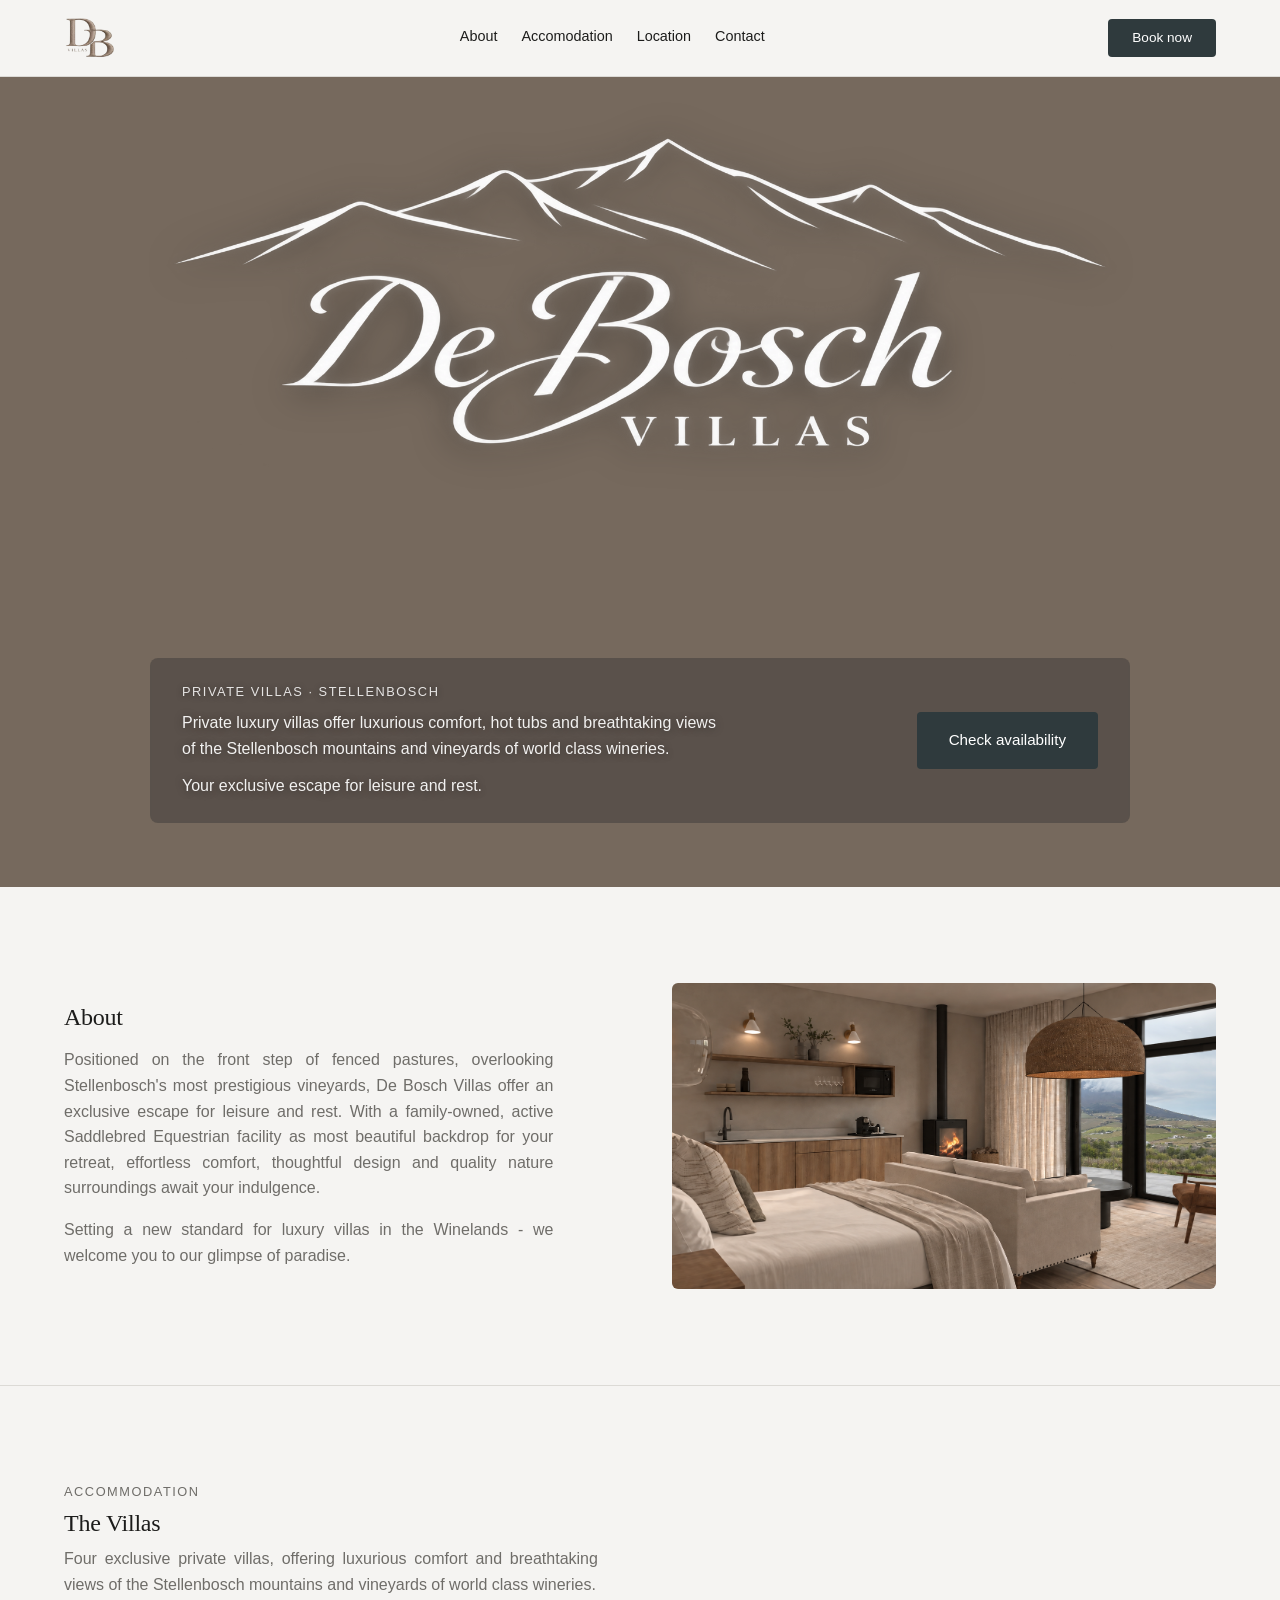
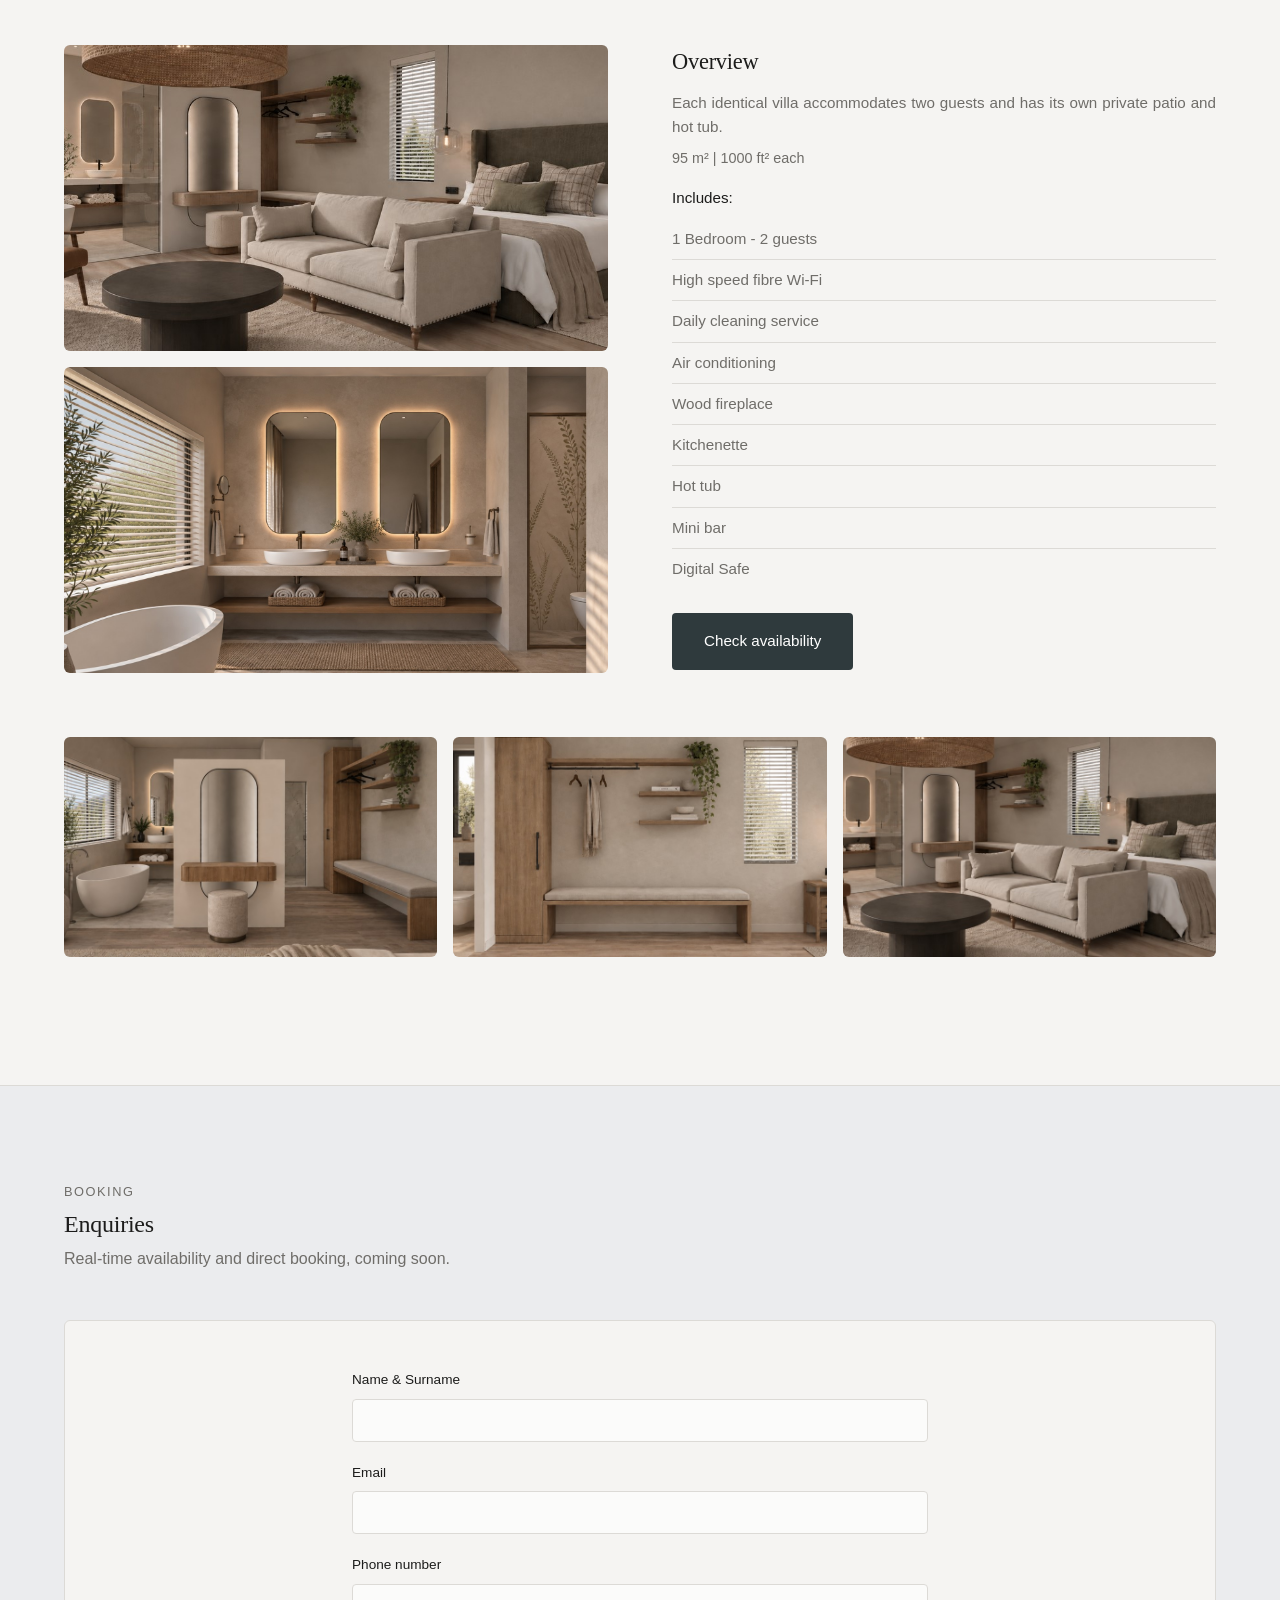
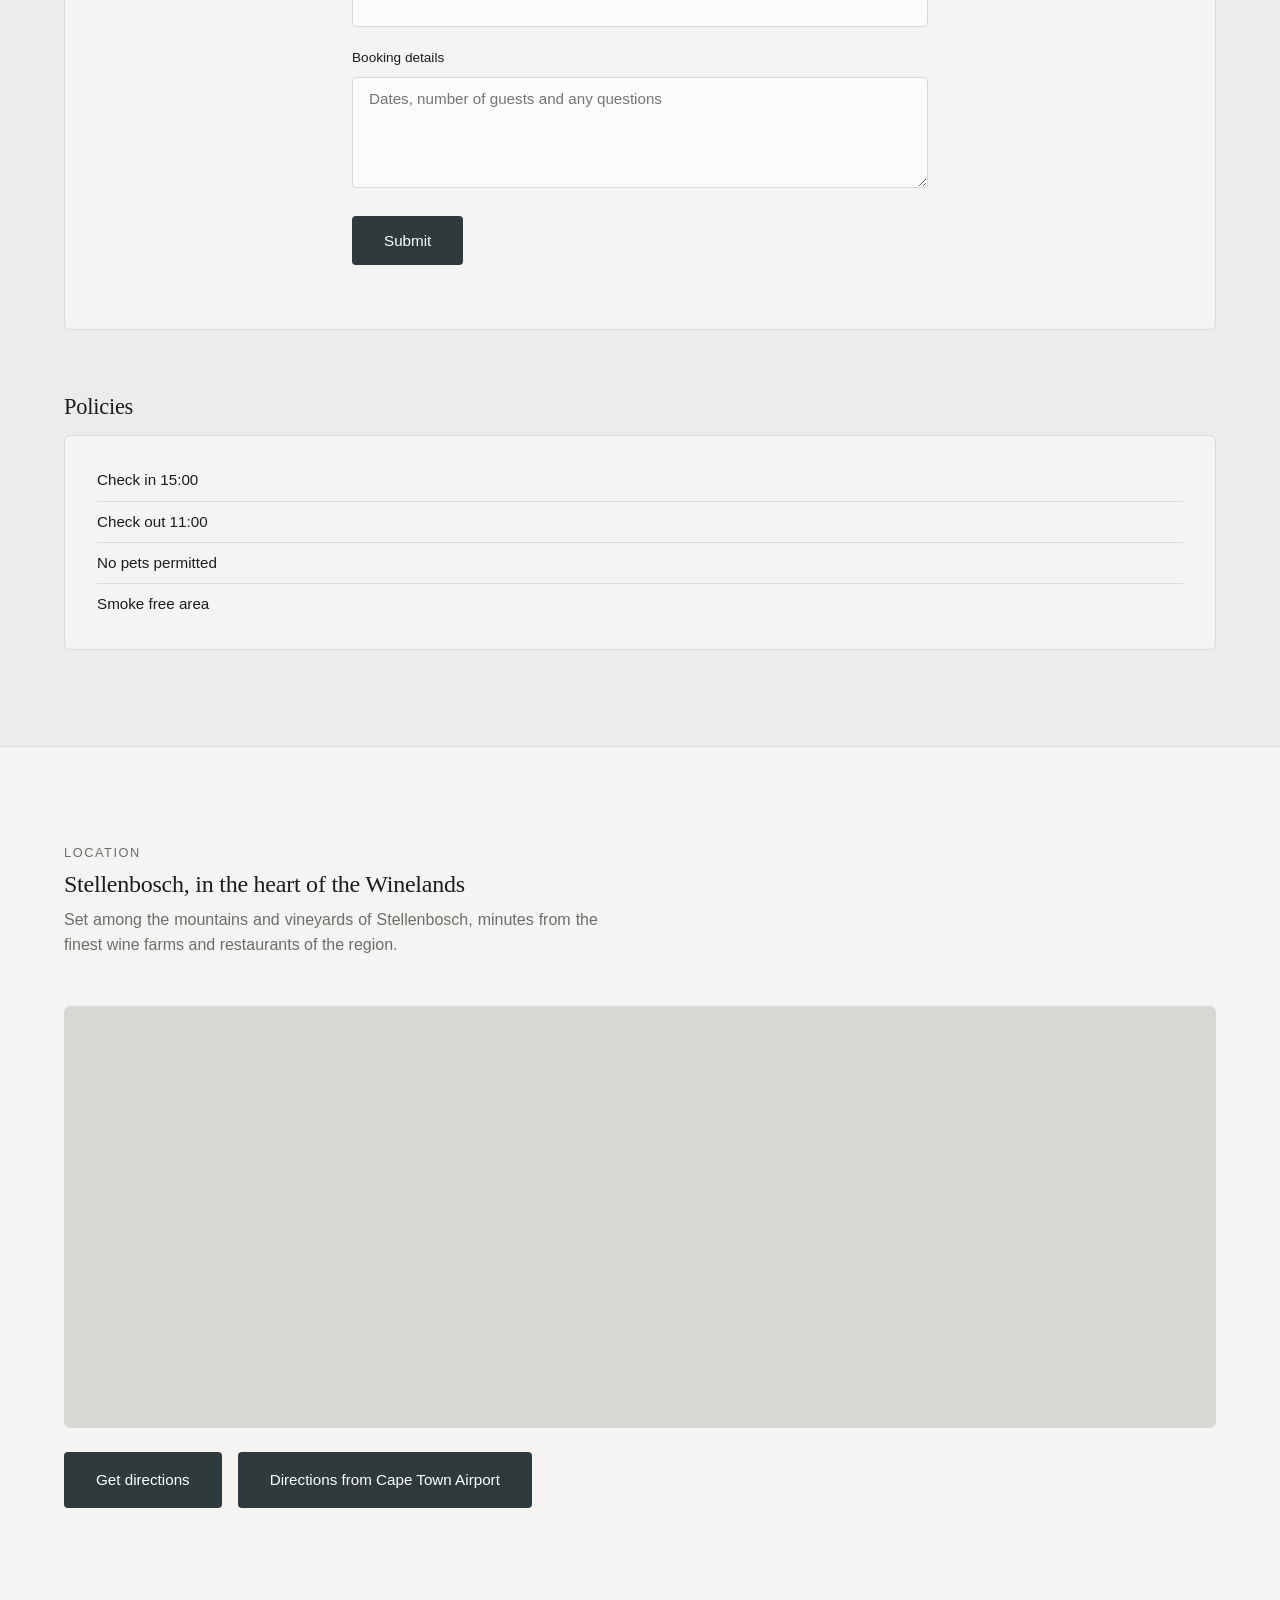
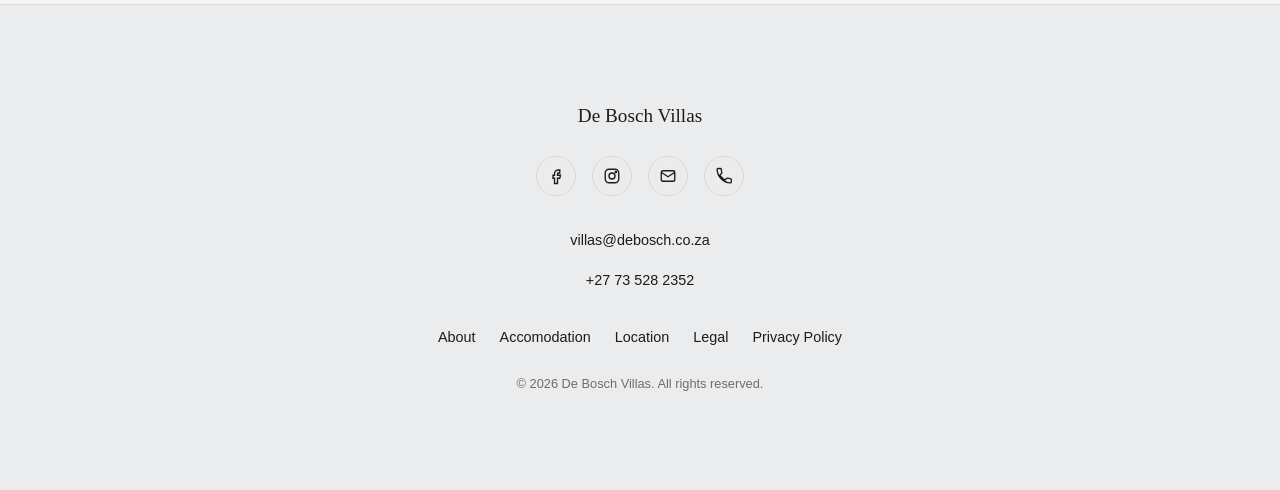
<file: index.html>
<!DOCTYPE html>
<html lang="en">
<head>
  <meta charset="UTF-8" />
  <meta name="viewport" content="width=device-width, initial-scale=1.0" />
  <title>De Bosch Villas</title>

  <link rel="icon" href="./favicon.ico">

  <link rel="preconnect" href="https://api.fontshare.com">
  <link href="https://api.fontshare.com/v2/css?f[]=cabinet-grotesk@400,500,700&f[]=general-sans@400,500,600&display=swap" rel="stylesheet">

  <link rel="stylesheet" href="./css/style.css?v=19" />
</head>
<body>

  <header class="site-header">
    <div class="header-top">
      <a href="#hero" class="logo">
        <img src="./assets/images/logo.png" alt="De Bosch Villas" class="logo-image">
      </a>
      <button class="nav-toggle" id="navToggle" aria-label="Open menu" aria-expanded="false">
        <span></span>
        <span></span>
        <span></span>
      </button>
    </div>

    <a href="#availability" class="button button-small mobile-book-inline">Book now</a>

    <nav id="mainNav">
      <button class="nav-close" id="navClose" aria-label="Close menu">&times;</button>
      <a href="#about" class="text-link">About</a>
      <a href="#accommodation" class="text-link">Accomodation</a>
      <a href="#location" class="text-link">Location</a>
      <a href="#contact" class="text-link">Contact</a>
      <a href="#availability" class="button mobile-book">Book now</a>
    </nav>

    <a href="#availability" class="button button-small desktop-book">Book now</a>

    <div class="nav-overlay" id="navOverlay"></div>
  </header>

  <main>

    <section id="hero" class="hero">
      <img class="hero-image" src="./assets/images/hero.jpg" alt="De Bosch Villas exterior at dusk" loading="lazy" decoding="async" width="1600" height="1000">
      <div class="hero-overlay"></div>
      <img class="hero-brand-logo" src="./assets/images/title_logo.png" alt="De Bosch Villas" loading="eager" decoding="async">
      <div class="hero-content">
        <div class="hero-content-text">
          <p class="eyebrow">Private villas &middot; Stellenbosch</p>
          <p class="hero-sub">Private luxury villas offer luxurious comfort, hot tubs and breathtaking views of the Stellenbosch mountains and vineyards of world class wineries.</p>
          <p class="hero-sub">Your exclusive escape for leisure and rest.</p>
        </div>
        <div class="hero-content-cta">
          <a href="#availability" class="button">Check availability</a>
        </div>
      </div>
    </section>

    <section id="about" class="about">
      <div class="about-text">
        <h2>About</h2>
        <p>Positioned on the front step of fenced pastures, overlooking Stellenbosch's most prestigious vineyards, De Bosch Villas offer an exclusive escape for leisure and rest. With a family-owned, active Saddlebred Equestrian facility as most beautiful backdrop for your retreat, effortless comfort, thoughtful design and quality nature surroundings await your indulgence.</p>
        <p>Setting a new standard for luxury villas in the Winelands - we welcome you to our glimpse of paradise.</p>
      </div>
      <img class="about-image" src="./assets/images/about.jpg" alt="Terrace view" loading="lazy" decoding="async" width="900" height="700">
    </section>

    <section id="accommodation" class="units">
      <p class="eyebrow">Accommodation</p>
      <h2>The Villas</h2>
      <p class="section-intro">Four exclusive private villas, offering luxurious comfort and breathtaking views of the Stellenbosch mountains and vineyards of world class wineries.</p>

      <div class="unit-showcase">
        <div class="unit-showcase-images">
          <img class="unit-showcase-image" src="./assets/images/villa-1.jpg" alt="Interior of a De Bosch Villas unit" loading="lazy" decoding="async" width="900" height="700">
          <img class="unit-showcase-image" src="./assets/images/villa-2.jpg" alt="Second view of a De Bosch Villas unit" loading="lazy" decoding="async" width="900" height="700">
        </div>
        <div class="unit-showcase-details">
          <h3>Overview</h3>
          <p class="unit-overview-text">Each identical villa accommodates two guests and has its own private patio and hot tub.</p>
          <p class="unit-overview-size">95 m&sup2; | 1000 ft&sup2; each</p>
          <p class="unit-includes-label">Includes:</p>

          <ul class="unit-features" id="unitFeatures">
            <li>1 Bedroom - 2 guests</li>
            <li>High speed fibre Wi-Fi</li>
            <li>Daily cleaning service</li>
            <li>Air conditioning</li>
            <li>Wood fireplace</li>
            <li>Kitchenette</li>
            <li>Hot tub</li>
            <li>Mini bar</li>
            <li>Digital Safe</li>
          </ul>

          <a href="#availability" class="button">Check availability</a>
        </div>
      </div>

      <div class="image-gallery" id="imageGallery">
        <img src="./assets/images/gallery-1.jpg" alt="De Bosch Villas gallery image 1" loading="lazy" decoding="async">
        <img src="./assets/images/gallery-2.jpg" alt="De Bosch Villas gallery image 2" loading="lazy" decoding="async">
        <img src="./assets/images/gallery-3.jpg" alt="De Bosch Villas gallery image 3" loading="lazy" decoding="async">
      </div>
    </section>

    <section id="availability" class="availability">
      <p class="eyebrow">Booking</p>
      <h2>Enquiries</h2>
      <p class="section-intro">Real-time availability and direct booking, coming soon.</p>

      <div class="booking-widget-wrapper">
        <div class="booking-widget-placeholder" id="nb_gridwidget">
          <form class="contact-form" id="contactForm" action="https://api.web3forms.com/submit" method="POST">
            <input type="hidden" name="access_key" value="503bee6c-b89b-4e9c-a469-f38fae818830">
            <input type="hidden" name="subject" value="New booking enquiry from the De Bosch Villas website">
            <input type="hidden" name="from_name" value="De Bosch Villas Website">
            <input type="checkbox" name="botcheck" style="display:none" tabindex="-1" autocomplete="off">

            <div class="form-field">
              <label for="cfName">Name &amp; Surname</label>
              <input type="text" id="cfName" name="name" autocomplete="name" required>
            </div>

            <div class="form-field">
              <label for="cfEmail">Email</label>
              <input type="email" id="cfEmail" name="email" autocomplete="email" required>
            </div>

            <div class="form-field">
              <label for="cfPhone">Phone number</label>
              <input type="tel" id="cfPhone" name="phone" autocomplete="tel">
            </div>

            <div class="form-field">
              <label for="cfMessage">Booking details</label>
              <textarea id="cfMessage" name="message" rows="5" placeholder="Dates, number of guests and any questions" required></textarea>
            </div>

            <button type="submit" class="button">Submit</button>
            <p class="contact-form-status" id="contactFormStatus" role="status" aria-live="polite"></p>
          </form>
        </div>
      </div>

      <div class="policies-section">
        <h3 class="policies-heading">Policies</h3>
        <ul class="policies-list" id="policiesList">
          <li>Check in 15:00</li>
          <li>Check out 11:00</li>
          <li>No pets permitted</li>
          <li>Smoke free area</li>
        </ul>
      </div>

      <!--
        NIGHTSBRIDGE WIDGET — PLACEHOLDER, NOT YET ACTIVE

        Once you have a NightsBridge account and BBID:
        1. Delete the .contact-form inside #nb_gridwidget above (or keep it elsewhere).
        2. Add a script tag before the closing </body> tag with this content,
           replacing YOUR_BBID_HERE with your real numeric BBID:

           (function () {
             var bbid = YOUR_BBID_HERE;
             var placeholder = "nb_gridwidget";
             var width = "100%";
             var height = "480px";
             var div = document.getElementById(placeholder);
             var iframe = document.createElement("iframe");
             iframe.setAttribute("src", "https://www.nightsbridge.co.za/bridge/view?gridwidget=2&bbid=" + bbid);
             iframe.style.width = width;
             iframe.style.height = height;
             iframe.style.border = "none";
             div.appendChild(iframe);
           })();

        3. Push the change and hard-refresh to confirm the live widget loads.
      -->
    </section>

    <section id="location" class="location">
      <p class="eyebrow">Location</p>
      <h2>Stellenbosch, in the heart of the Winelands</h2>
      <p class="section-intro">Set among the mountains and vineyards of Stellenbosch, minutes from the finest wine farms and restaurants of the region.</p>

      <div class="location-map">
        <iframe
          src="https://www.google.com/maps?q=-33.991590,18.833098&z=16&output=embed"
          width="100%"
          height="420"
          style="border:0;"
          allowfullscreen=""
          loading="lazy"
          referrerpolicy="no-referrer-when-downgrade"
          title="De Bosch Villas location map">
        </iframe>
      </div>

      <div class="location-directions-group">
        <a href="https://www.google.com/maps/dir/?api=1&destination=-33.991590,18.833098" target="_blank" rel="noopener noreferrer" class="button location-directions">
          Get directions
        </a>
        <a href="https://www.google.com/maps/dir/?api=1&origin=Cape+Town+International+Airport&destination=-33.991590,18.833098" target="_blank" rel="noopener noreferrer" class="button location-directions">
          Directions from Cape Town Airport
        </a>
      </div>
    </section>

  </main>

  <footer id="contact" class="site-footer">
    <div class="footer-content">
      <p class="footer-logo">De Bosch Villas</p>

      <div class="footer-social">
        <a href="https://www.facebook.com/share/1C7d8mvn6a/?mibextid=wwXIfr" target="_blank" rel="noopener noreferrer" class="icon-button" aria-label="De Bosch Villas on Facebook">
          <svg viewBox="0 0 24 24" width="18" height="18" fill="none" stroke="currentColor" stroke-width="1.8">
            <path d="M15 8h2V4h-2a5 5 0 0 0-5 5v2H8v4h2v7h4v-7h3l1-4h-4V9a1 1 0 0 1 1-1Z"/>
          </svg>
        </a>
        <a href="https://www.instagram.com/deboschvillas?stkn=bG9qNnBlNzd5Ymlm&utm_source=qr" target="_blank" rel="noopener noreferrer" class="icon-button" aria-label="De Bosch Villas on Instagram">
          <svg viewBox="0 0 24 24" width="18" height="18" fill="none" stroke="currentColor" stroke-width="1.8">
            <rect x="3" y="3" width="18" height="18" rx="5"/>
            <circle cx="12" cy="12" r="4"/>
            <circle cx="17.2" cy="6.8" r="1"/>
          </svg>
        </a>
        <a href="mailto:villas@debosch.co.za" class="icon-button" aria-label="Email De Bosch Villas">
          <svg viewBox="0 0 24 24" width="18" height="18" fill="none" stroke="currentColor" stroke-width="1.8">
            <rect x="3" y="5" width="18" height="14" rx="2"/>
            <path d="M3 7l9 6 9-6"/>
          </svg>
        </a>
        <a href="tel:+27735282352" class="icon-button" aria-label="Call De Bosch Villas">
          <svg viewBox="0 0 24 24" width="18" height="18" fill="none" stroke="currentColor" stroke-width="1.8">
            <path d="M6.6 10.8a15.4 15.4 0 0 0 6.6 6.6l2.2-2.2a1.2 1.2 0 0 1 1.2-.3 12.4 12.4 0 0 0 3.9.6 1.2 1.2 0 0 1 1.2 1.2V20a1.2 1.2 0 0 1-1.2 1.2A18.8 18.8 0 0 1 2.8 3.2 1.2 1.2 0 0 1 4 2h3.3a1.2 1.2 0 0 1 1.2 1.2 12.4 12.4 0 0 0 .6 3.9 1.2 1.2 0 0 1-.3 1.2Z"/>
          </svg>
        </a>
      </div>

      <p class="footer-email">
        <a href="mailto:villas@debosch.co.za" class="text-link">villas@debosch.co.za</a>
      </p>

      <p class="footer-phone">
        <a href="tel:+27735282352" class="text-link">+27 73 528 2352</a>
      </p>

      <ul class="footer-links-row">
        <li><a href="#about" class="text-link">About</a></li>
        <li><a href="#accommodation" class="text-link">Accomodation</a></li>
        <li><a href="#location" class="text-link">Location</a></li>
        <li><a href="./legal.html" class="text-link">Legal</a></li>
        <li><a href="./privacy.html" class="text-link">Privacy Policy</a></li>
      </ul>

      <p class="footer-copyright">&copy; 2026 De Bosch Villas. All rights reserved.</p>
    </div>
  </footer>

  <script src="./js/main.js?v=19"></script>
</body>
</html>
</file>
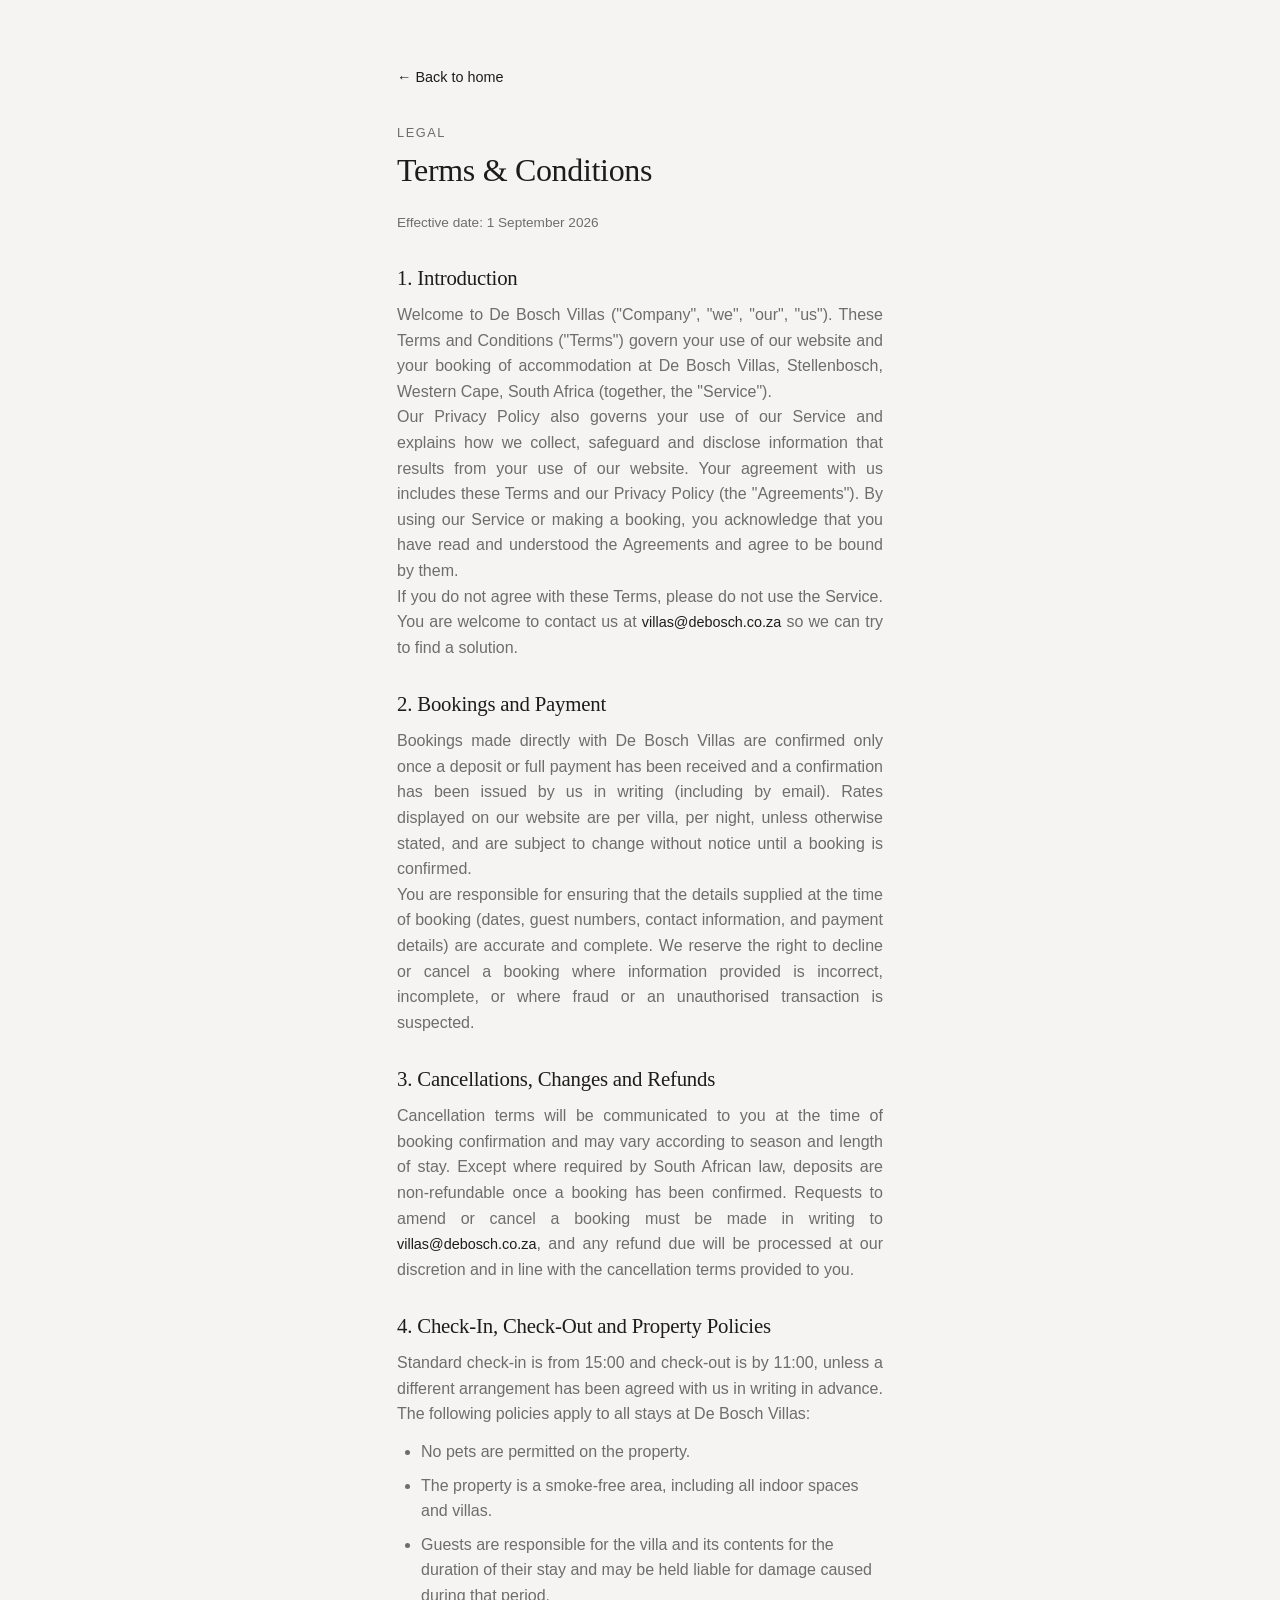
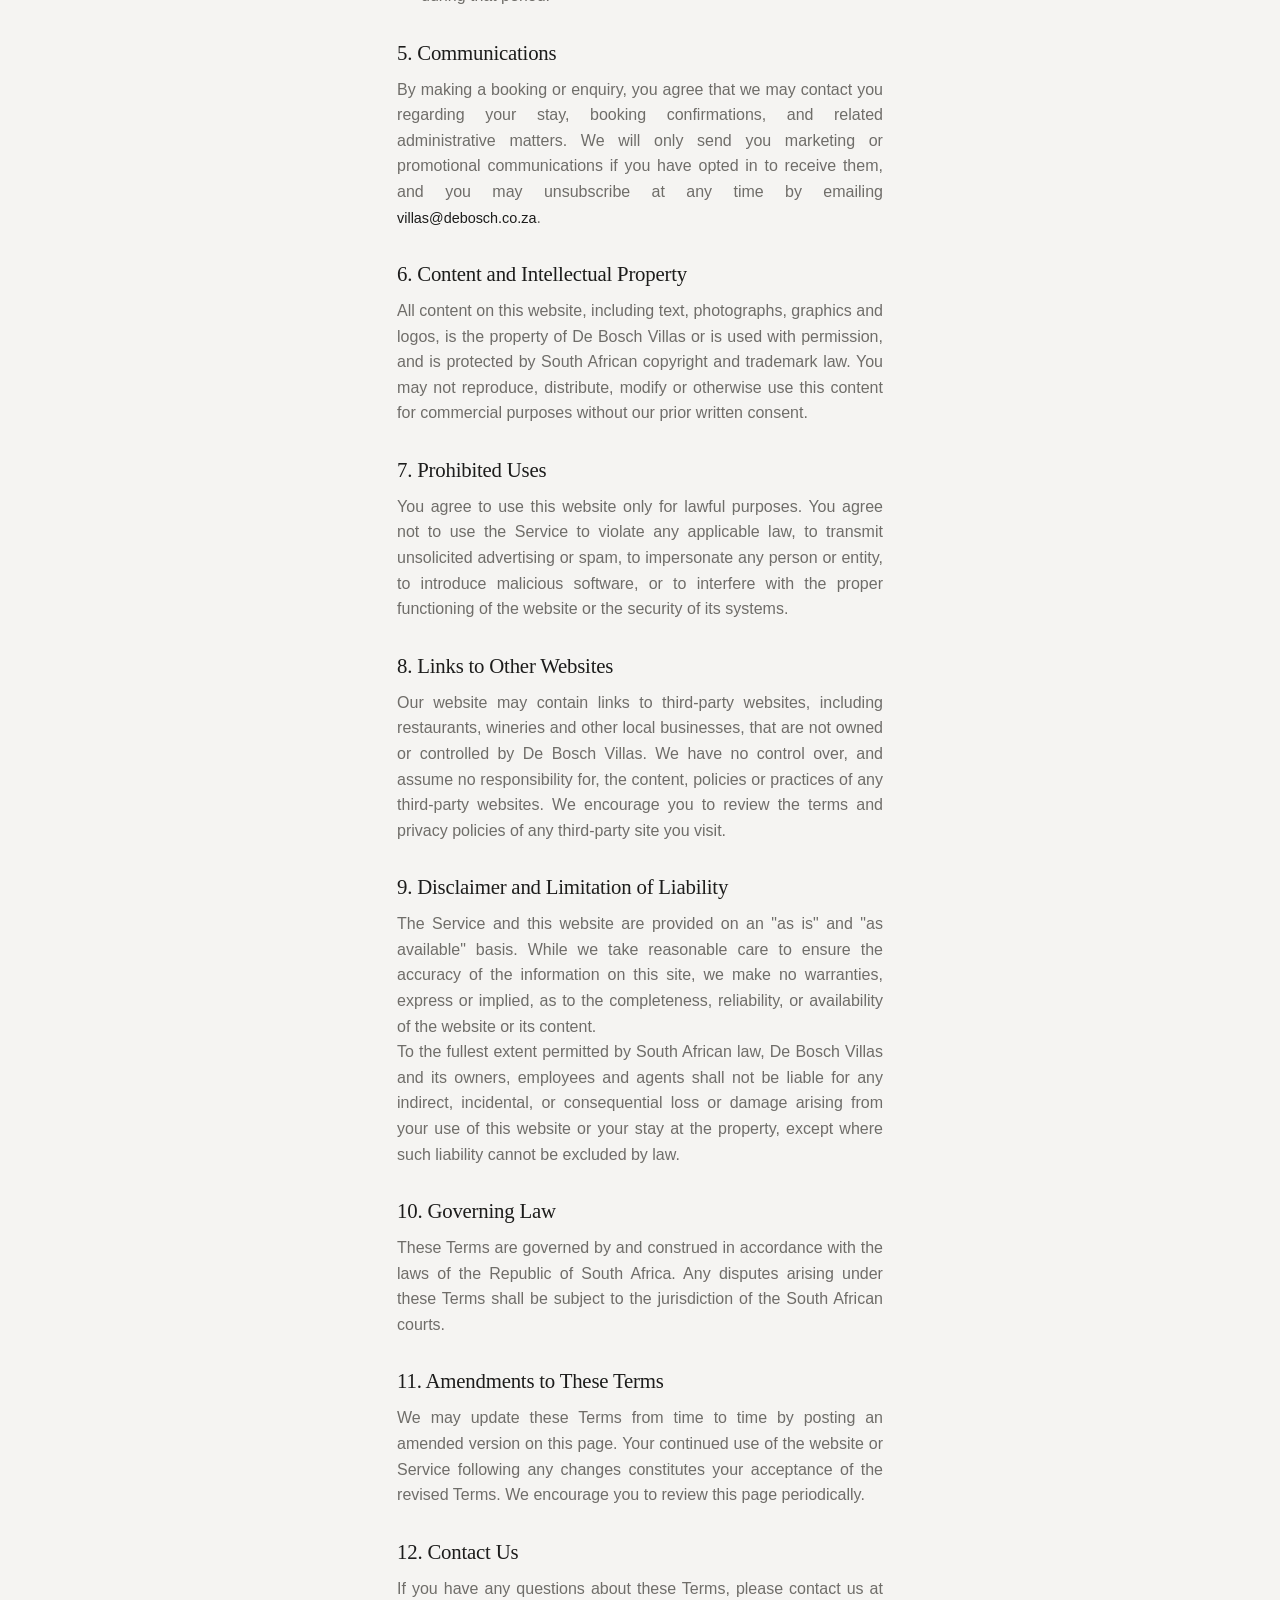
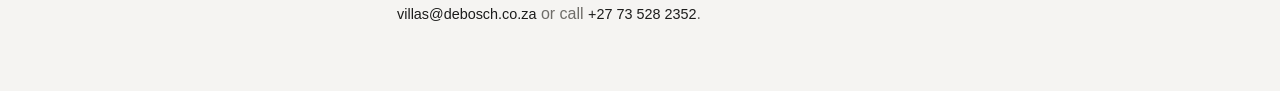
<file: legal.html>
<!DOCTYPE html>
<html lang="en">
<head>
  <meta charset="UTF-8" />
  <meta name="viewport" content="width=device-width, initial-scale=1.0" />
  <title>Legal — De Bosch Villas</title>
  <link rel="preconnect" href="https://api.fontshare.com">
  <link href="https://api.fontshare.com/v2/css?f[]=cabinet-grotesk@400,500,700&f[]=general-sans@400,500,600&display=swap" rel="stylesheet">
  <link rel="stylesheet" href="./css/style.css?v=10" />
</head>
<body>
  <main class="legal-page">
    <a href="./index.html" class="text-link legal-back">&larr; Back to home</a>
    <p class="eyebrow">Legal</p>
    <h1>Terms &amp; Conditions</h1>
    <p class="legal-updated">Effective date: 1 September 2026</p>

    <h2>1. Introduction</h2>
    <p>Welcome to De Bosch Villas ("Company", "we", "our", "us"). These Terms and Conditions ("Terms") govern your use of our website and your booking of accommodation at De Bosch Villas, Stellenbosch, Western Cape, South Africa (together, the "Service").</p>
    <p>Our Privacy Policy also governs your use of our Service and explains how we collect, safeguard and disclose information that results from your use of our website. Your agreement with us includes these Terms and our Privacy Policy (the "Agreements"). By using our Service or making a booking, you acknowledge that you have read and understood the Agreements and agree to be bound by them.</p>
    <p>If you do not agree with these Terms, please do not use the Service. You are welcome to contact us at <a href="mailto:villas@debosch.co.za" class="text-link">villas@debosch.co.za</a> so we can try to find a solution.</p>

    <h2>2. Bookings and Payment</h2>
    <p>Bookings made directly with De Bosch Villas are confirmed only once a deposit or full payment has been received and a confirmation has been issued by us in writing (including by email). Rates displayed on our website are per villa, per night, unless otherwise stated, and are subject to change without notice until a booking is confirmed.</p>
    <p>You are responsible for ensuring that the details supplied at the time of booking (dates, guest numbers, contact information, and payment details) are accurate and complete. We reserve the right to decline or cancel a booking where information provided is incorrect, incomplete, or where fraud or an unauthorised transaction is suspected.</p>

    <h2>3. Cancellations, Changes and Refunds</h2>
    <p>Cancellation terms will be communicated to you at the time of booking confirmation and may vary according to season and length of stay. Except where required by South African law, deposits are non-refundable once a booking has been confirmed. Requests to amend or cancel a booking must be made in writing to <a href="mailto:villas@debosch.co.za" class="text-link">villas@debosch.co.za</a>, and any refund due will be processed at our discretion and in line with the cancellation terms provided to you.</p>

    <h2>4. Check-In, Check-Out and Property Policies</h2>
    <p>Standard check-in is from 15:00 and check-out is by 11:00, unless a different arrangement has been agreed with us in writing in advance. The following policies apply to all stays at De Bosch Villas:</p>
    <ul class="legal-list">
      <li>No pets are permitted on the property.</li>
      <li>The property is a smoke-free area, including all indoor spaces and villas.</li>
      <li>Guests are responsible for the villa and its contents for the duration of their stay and may be held liable for damage caused during that period.</li>
    </ul>

    <h2>5. Communications</h2>
    <p>By making a booking or enquiry, you agree that we may contact you regarding your stay, booking confirmations, and related administrative matters. We will only send you marketing or promotional communications if you have opted in to receive them, and you may unsubscribe at any time by emailing <a href="mailto:villas@debosch.co.za" class="text-link">villas@debosch.co.za</a>.</p>

    <h2>6. Content and Intellectual Property</h2>
    <p>All content on this website, including text, photographs, graphics and logos, is the property of De Bosch Villas or is used with permission, and is protected by South African copyright and trademark law. You may not reproduce, distribute, modify or otherwise use this content for commercial purposes without our prior written consent.</p>

    <h2>7. Prohibited Uses</h2>
    <p>You agree to use this website only for lawful purposes. You agree not to use the Service to violate any applicable law, to transmit unsolicited advertising or spam, to impersonate any person or entity, to introduce malicious software, or to interfere with the proper functioning of the website or the security of its systems.</p>

    <h2>8. Links to Other Websites</h2>
    <p>Our website may contain links to third-party websites, including restaurants, wineries and other local businesses, that are not owned or controlled by De Bosch Villas. We have no control over, and assume no responsibility for, the content, policies or practices of any third-party websites. We encourage you to review the terms and privacy policies of any third-party site you visit.</p>

    <h2>9. Disclaimer and Limitation of Liability</h2>
    <p>The Service and this website are provided on an "as is" and "as available" basis. While we take reasonable care to ensure the accuracy of the information on this site, we make no warranties, express or implied, as to the completeness, reliability, or availability of the website or its content.</p>
    <p>To the fullest extent permitted by South African law, De Bosch Villas and its owners, employees and agents shall not be liable for any indirect, incidental, or consequential loss or damage arising from your use of this website or your stay at the property, except where such liability cannot be excluded by law.</p>

    <h2>10. Governing Law</h2>
    <p>These Terms are governed by and construed in accordance with the laws of the Republic of South Africa. Any disputes arising under these Terms shall be subject to the jurisdiction of the South African courts.</p>

    <h2>11. Amendments to These Terms</h2>
    <p>We may update these Terms from time to time by posting an amended version on this page. Your continued use of the website or Service following any changes constitutes your acceptance of the revised Terms. We encourage you to review this page periodically.</p>

    <h2>12. Contact Us</h2>
    <p>If you have any questions about these Terms, please contact us at <a href="mailto:villas@debosch.co.za" class="text-link">villas@debosch.co.za</a> or call <a href="tel:+27735282352" class="text-link">+27 73 528 2352</a>.</p>
  </main>
</body>
</html>
</file>
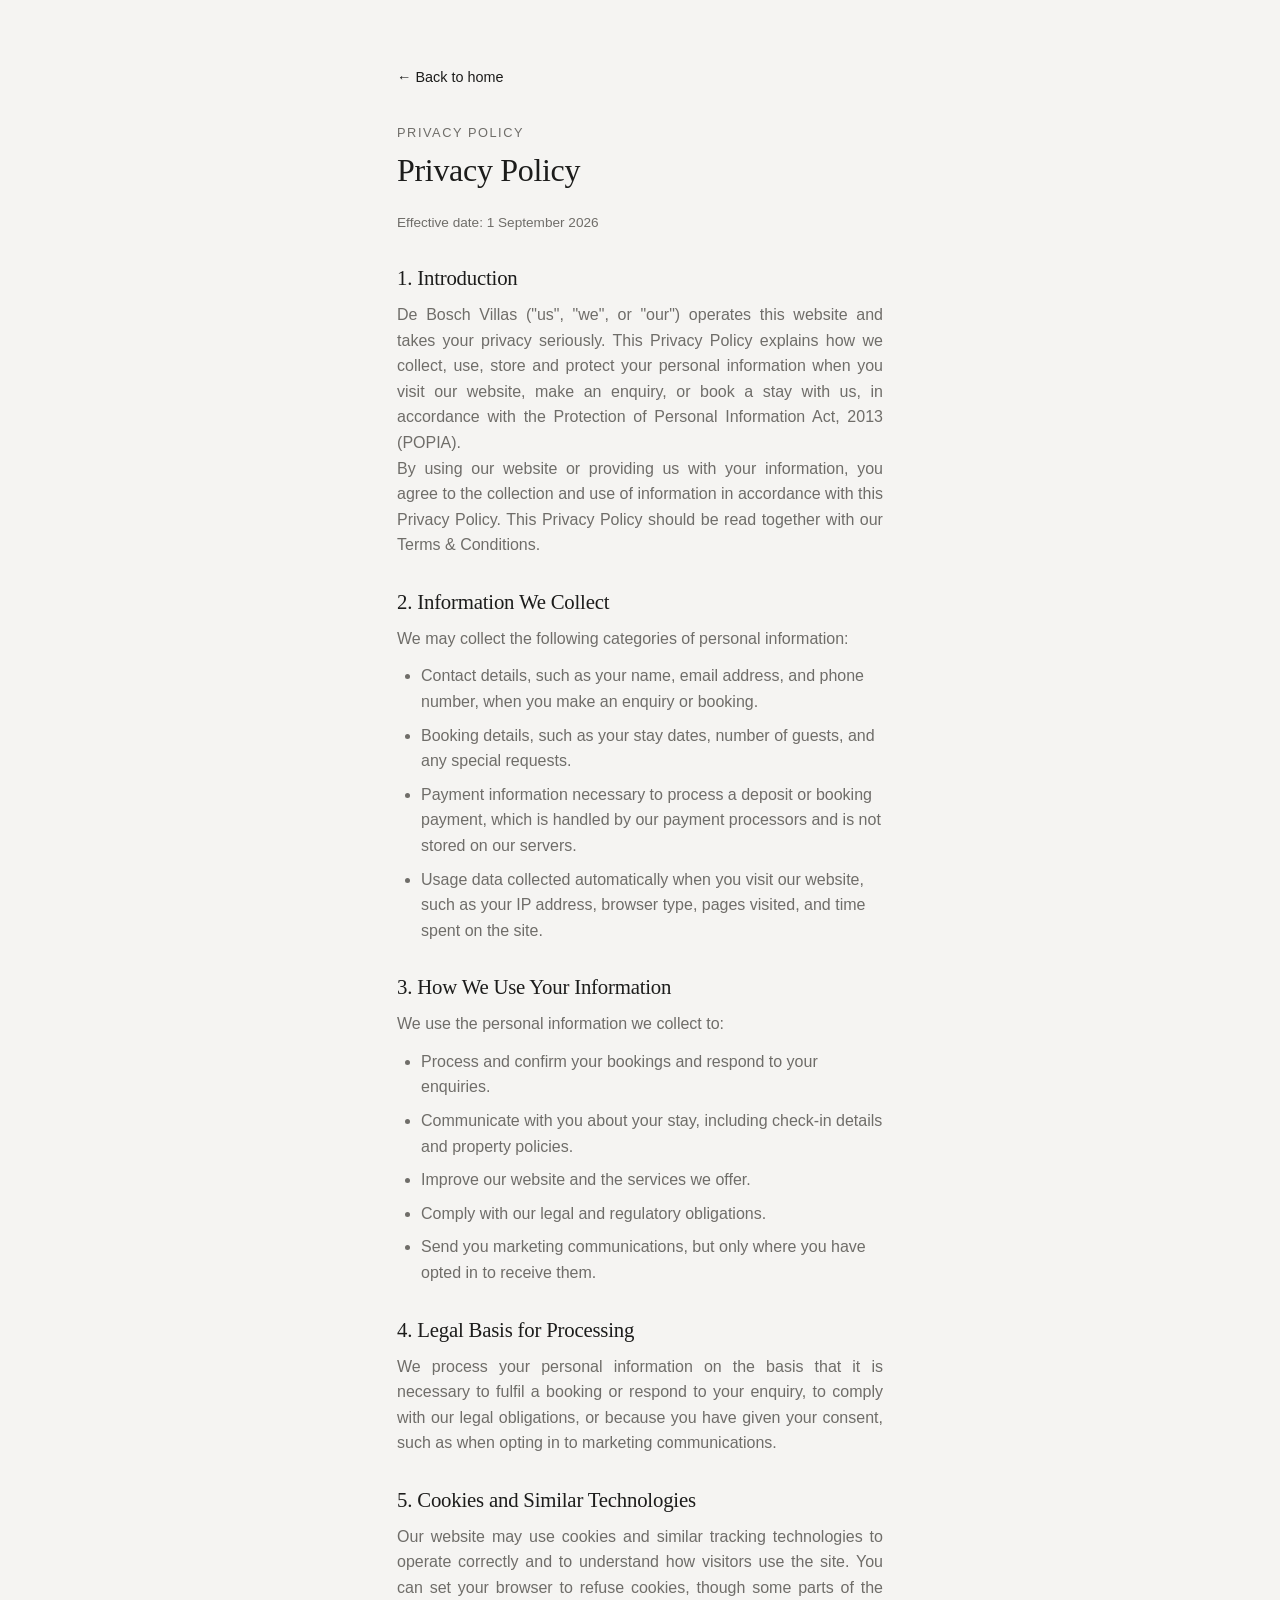
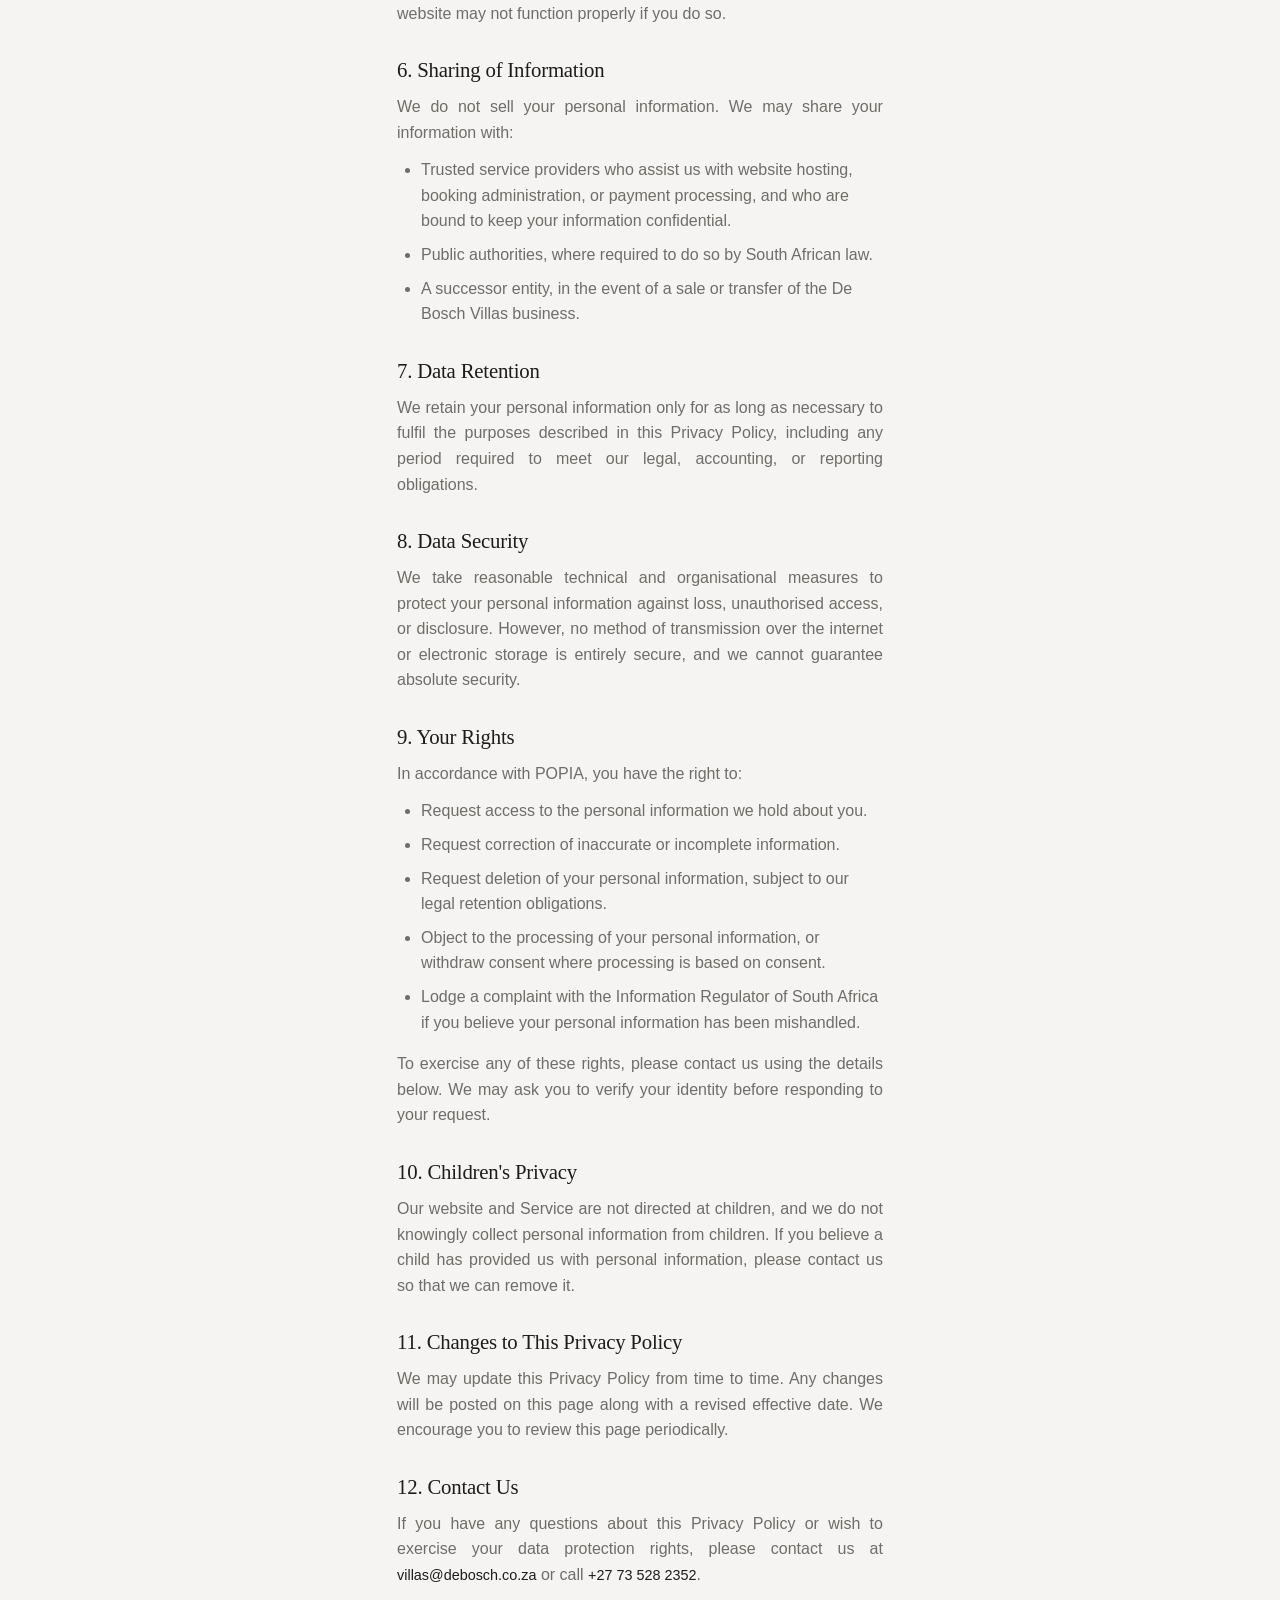
<file: privacy.html>
<!DOCTYPE html>
<html lang="en">
<head>
  <meta charset="UTF-8" />
  <meta name="viewport" content="width=device-width, initial-scale=1.0" />
  <title>Privacy Policy — De Bosch Villas</title>
  <link rel="preconnect" href="https://api.fontshare.com">
  <link href="https://api.fontshare.com/v2/css?f[]=cabinet-grotesk@400,500,700&f[]=general-sans@400,500,600&display=swap" rel="stylesheet">
  <link rel="stylesheet" href="./css/style.css?v=10" />
</head>
<body>
  <main class="legal-page">
    <a href="./index.html" class="text-link legal-back">&larr; Back to home</a>
    <p class="eyebrow">Privacy Policy</p>
    <h1>Privacy Policy</h1>
    <p class="legal-updated">Effective date: 1 September 2026</p>

    <h2>1. Introduction</h2>
    <p>De Bosch Villas ("us", "we", or "our") operates this website and takes your privacy seriously. This Privacy Policy explains how we collect, use, store and protect your personal information when you visit our website, make an enquiry, or book a stay with us, in accordance with the Protection of Personal Information Act, 2013 (POPIA).</p>
    <p>By using our website or providing us with your information, you agree to the collection and use of information in accordance with this Privacy Policy. This Privacy Policy should be read together with our Terms &amp; Conditions.</p>

    <h2>2. Information We Collect</h2>
    <p>We may collect the following categories of personal information:</p>
    <ul class="legal-list">
      <li>Contact details, such as your name, email address, and phone number, when you make an enquiry or booking.</li>
      <li>Booking details, such as your stay dates, number of guests, and any special requests.</li>
      <li>Payment information necessary to process a deposit or booking payment, which is handled by our payment processors and is not stored on our servers.</li>
      <li>Usage data collected automatically when you visit our website, such as your IP address, browser type, pages visited, and time spent on the site.</li>
    </ul>

    <h2>3. How We Use Your Information</h2>
    <p>We use the personal information we collect to:</p>
    <ul class="legal-list">
      <li>Process and confirm your bookings and respond to your enquiries.</li>
      <li>Communicate with you about your stay, including check-in details and property policies.</li>
      <li>Improve our website and the services we offer.</li>
      <li>Comply with our legal and regulatory obligations.</li>
      <li>Send you marketing communications, but only where you have opted in to receive them.</li>
    </ul>

    <h2>4. Legal Basis for Processing</h2>
    <p>We process your personal information on the basis that it is necessary to fulfil a booking or respond to your enquiry, to comply with our legal obligations, or because you have given your consent, such as when opting in to marketing communications.</p>

    <h2>5. Cookies and Similar Technologies</h2>
    <p>Our website may use cookies and similar tracking technologies to operate correctly and to understand how visitors use the site. You can set your browser to refuse cookies, though some parts of the website may not function properly if you do so.</p>

    <h2>6. Sharing of Information</h2>
    <p>We do not sell your personal information. We may share your information with:</p>
    <ul class="legal-list">
      <li>Trusted service providers who assist us with website hosting, booking administration, or payment processing, and who are bound to keep your information confidential.</li>
      <li>Public authorities, where required to do so by South African law.</li>
      <li>A successor entity, in the event of a sale or transfer of the De Bosch Villas business.</li>
    </ul>

    <h2>7. Data Retention</h2>
    <p>We retain your personal information only for as long as necessary to fulfil the purposes described in this Privacy Policy, including any period required to meet our legal, accounting, or reporting obligations.</p>

    <h2>8. Data Security</h2>
    <p>We take reasonable technical and organisational measures to protect your personal information against loss, unauthorised access, or disclosure. However, no method of transmission over the internet or electronic storage is entirely secure, and we cannot guarantee absolute security.</p>

    <h2>9. Your Rights</h2>
    <p>In accordance with POPIA, you have the right to:</p>
    <ul class="legal-list">
      <li>Request access to the personal information we hold about you.</li>
      <li>Request correction of inaccurate or incomplete information.</li>
      <li>Request deletion of your personal information, subject to our legal retention obligations.</li>
      <li>Object to the processing of your personal information, or withdraw consent where processing is based on consent.</li>
      <li>Lodge a complaint with the Information Regulator of South Africa if you believe your personal information has been mishandled.</li>
    </ul>
    <p>To exercise any of these rights, please contact us using the details below. We may ask you to verify your identity before responding to your request.</p>

    <h2>10. Children's Privacy</h2>
    <p>Our website and Service are not directed at children, and we do not knowingly collect personal information from children. If you believe a child has provided us with personal information, please contact us so that we can remove it.</p>

    <h2>11. Changes to This Privacy Policy</h2>
    <p>We may update this Privacy Policy from time to time. Any changes will be posted on this page along with a revised effective date. We encourage you to review this page periodically.</p>

    <h2>12. Contact Us</h2>
    <p>If you have any questions about this Privacy Policy or wish to exercise your data protection rights, please contact us at <a href="mailto:villas@debosch.co.za" class="text-link">villas@debosch.co.za</a> or call <a href="tel:+27735282352" class="text-link">+27 73 528 2352</a>.</p>
  </main>
</body>
</html>
</file>
<file: css/style.css>
/* Art direction: De Bosch Villas → cool, minimal, architectural
   Palette: neutral stone/charcoal accent, navy background atmosphere
   Typography: Cabinet Grotesk (display) + General Sans (body)
   Density: spacious, gallery-like */

:root {
  --color-bg: #f5f4f2;
  --color-surface: #fbfbfa;
  --color-surface-offset: #eceae7;
  --color-placeholder: #d9d7d3;
  --color-text: #1c1c1b;
  --color-text-muted: #6f6d69;
  --color-border: #dcdad6;

  --color-accent: #2f3a3d;
  --color-accent-hover: #1f2729;

  --color-navy: #14213d;
  --color-navy-soft: color-mix(in oklab, #14213d 6%, #fbfbfa);

  --font-display: 'Cabinet Grotesk', 'Georgia', serif;
  --font-body: 'General Sans', 'Helvetica Neue', sans-serif;

  --space-2: 0.5rem;
  --space-3: 0.75rem;
  --space-4: 1rem;
  --space-5: 1.25rem;
  --space-6: 1.5rem;
  --space-8: 2rem;
  --space-12: 3rem;
  --space-16: 4rem;
  --space-24: 6rem;
  --space-32: 8rem;
}

* { box-sizing: border-box; margin: 0; padding: 0; }

html { scroll-behavior: smooth; }

section[id] {
  scroll-margin-top: 90px;
}

body {
  font-family: var(--font-body);
  background: var(--color-bg);
  color: var(--color-text);
  line-height: 1.6;
  font-size: 16px;
}

h1, h2, h3, h4 {
  font-family: var(--font-display);
  font-weight: 500;
  letter-spacing: -0.01em;
  line-height: 1.15;
}

p { color: var(--color-text); }

img { display: block; max-width: 100%; height: auto; }

.eyebrow {
  font-size: 0.8rem;
  text-transform: uppercase;
  letter-spacing: 0.12em;
  color: var(--color-text-muted);
  margin-bottom: var(--space-2);
}

a {
  color: var(--color-text);
  text-decoration: none;
}

.text-link {
  position: relative;
  color: var(--color-text);
  font-size: 0.9rem;
  padding-bottom: 2px;
  transition: color 0.2s ease;
}

.text-link::after {
  content: "";
  position: absolute;
  left: 0;
  bottom: 0;
  width: 100%;
  height: 1px;
  background: currentColor;
  transform: scaleX(0);
  transform-origin: right;
  transition: transform 0.25s ease;
  opacity: 0.5;
}

.text-link:hover {
  color: var(--color-accent);
}

.text-link:hover::after {
  transform: scaleX(1);
  transform-origin: left;
}

.button {
  display: inline-block;
  background: var(--color-accent);
  color: #fff;
  padding: var(--space-4) var(--space-8);
  border-radius: 4px;
  font-size: 0.95rem;
  font-weight: 500;
  text-decoration: none;
  transition: background 0.2s ease, transform 0.2s ease;
}

.button:hover {
  background: var(--color-accent-hover);
  transform: translateY(-1px);
}

.button-small {
  padding: var(--space-2) var(--space-6);
  font-size: 0.85rem;
}

/* HEADER */
.site-header {
  position: sticky;
  top: 0;
  z-index: 100;
  display: flex;
  justify-content: space-between;
  align-items: center;
  padding: var(--space-4) var(--space-16);
  background: rgba(245, 244, 242, 0.9);
  backdrop-filter: blur(8px);
  border-bottom: 1px solid var(--color-border);
  transition: box-shadow 0.2s ease;
}

.header-top {
  display: contents;
}

.logo {
  display: inline-flex;
  align-items: center;
}

.logo-image {
  height: 44px;
  width: auto;
  display: block;
}

.site-header nav {
  display: flex;
  gap: var(--space-6);
}

.mobile-book-inline {
  display: none !important;
}

.mobile-book {
  display: none !important;
}

.nav-toggle {
  display: none !important;
}

.nav-close {
  display: none !important;
}

.nav-overlay {
  display: none !important;
}

.desktop-book {
  display: inline-block;
}

/* HERO */
.hero {
  position: relative;
  min-height: 90vh;
  display: flex;
  flex-direction: column;
  justify-content: space-between;
  align-items: center;
  gap: var(--space-8);
  overflow: hidden;
  padding: var(--space-8) var(--space-16) var(--space-16);
}

.hero-image {
  position: absolute;
  inset: 0;
  width: 100%;
  height: 100%;
  object-fit: cover;
  z-index: 0;
  background-color: var(--color-placeholder);
}

.hero-overlay {
  position: absolute;
  inset: 0;
  background: linear-gradient(
    120deg,
    rgba(10,15,25,0.75) 0%,
    rgba(10,15,25,0.55) 35%,
    rgba(20,33,61,0.35) 60%,
    rgba(20,33,61,0.55) 100%
  );
  z-index: 0;
}

/* TEMPORARY: solid colour instead of hero.jpg (delete this block to restore the photo) */
.hero {
  background-color: #76695D;
}

.hero-image,
.hero-overlay {
  display: none;
}

.hero-brand-logo {
  position: relative;
  z-index: 1;
  height: clamp(10.5rem, 28vw, 22.75rem);
  width: auto;
  max-width: 92%;
  object-fit: contain;
  margin-bottom: 0;
  filter: drop-shadow(0 3px 18px rgba(0,0,0,0.5));
}

.hero-content {
  position: relative;
  z-index: 1;
  width: 100%;
  max-width: 980px;
  display: grid;
  grid-template-columns: 1fr auto;
  align-items: center;
  gap: var(--space-12);
  color: #fff;
  padding: var(--space-6) var(--space-8);
  border-radius: 8px;
  background: rgba(10, 15, 25, 0.25);
  backdrop-filter: blur(2px);
}

.hero-content-text {
  min-width: 0;
}

.hero-content-cta {
  display: flex;
  align-items: center;
  justify-content: flex-end;
}

.hero-content-cta .button {
  white-space: nowrap;
}

.hero-content .eyebrow {
  color: rgba(255,255,255,0.85);
  text-shadow: 0 1px 6px rgba(0,0,0,0.4);
}

.hero-sub {
  color: rgba(255,255,255,0.92);
  margin-bottom: 0;
  max-width: 60ch;
  text-shadow: 0 1px 8px rgba(0,0,0,0.35);
}

.hero-sub + .hero-sub {
  margin-top: var(--space-3);
}

/* ABOUT */
.about {
  display: grid;
  grid-template-columns: 1fr 1fr;
  gap: var(--space-16);
  align-items: center;
  padding: var(--space-24) var(--space-16);
}

.about-text h2 {
  margin-bottom: var(--space-4);
}

.about-text p:not(.eyebrow) {
  color: var(--color-text-muted);
  max-width: 55ch;
}

.about-text p:not(.eyebrow) + p {
  margin-top: var(--space-4);
}

.about-image {
  width: 100%;
  aspect-ratio: 16 / 9;
  object-fit: cover;
  border-radius: 6px;
  background-color: var(--color-placeholder);
}

/* UNITS / ACCOMODATION */

.unit-overview-text {
  color: var(--color-text-muted);
  font-size: 0.95rem;
  margin-bottom: var(--space-2);
}

.unit-overview-size {
  color: var(--color-text-muted);
  font-size: 0.9rem;
  margin-bottom: var(--space-4);
}

.unit-includes-label {
  font-weight: 500;
  font-size: 0.95rem;
  margin-bottom: var(--space-2);
}

.units {
  padding: var(--space-24) var(--space-16) var(--space-32);
  border-top: 1px solid var(--color-border);
}

.section-intro {
  color: var(--color-text-muted);
  max-width: 60ch;
  margin-top: var(--space-2);
  margin-bottom: var(--space-12);
}

.unit-showcase {
  display: grid;
  grid-template-columns: 1fr 1fr;
  gap: var(--space-16);
  align-items: center;
  margin-top: var(--space-12);
}

.unit-showcase-images {
  display: flex;
  flex-direction: column;
  gap: var(--space-4);
}

.unit-showcase-image {
  width: 100%;
  aspect-ratio: 16 / 9;
  object-fit: cover;
  border-radius: 6px;
  background-color: var(--color-placeholder);
}

.unit-showcase-details h3 {
  font-size: 1.4rem;
  margin-bottom: var(--space-4);
}

.unit-features {
  list-style: none;
  margin-bottom: var(--space-6);
}

.unit-features li {
  padding: var(--space-2) 0;
  border-bottom: 1px solid var(--color-border);
  color: var(--color-text-muted);
  font-size: 0.95rem;
}

.unit-features li:last-child {
  border-bottom: none;
}

/* IMAGE GALLERY (always visible) */
.image-gallery {
  display: grid;
  grid-template-columns: repeat(3, 1fr);
  gap: var(--space-4);
  margin-top: var(--space-16);
}

.image-gallery img {
  width: 100%;
  height: 220px;
  object-fit: cover;
  border-radius: 6px;
  background-color: var(--color-placeholder);
}

/* POLICIES (fixed section) */
.policies-section {
  margin-top: var(--space-16);
}

.policies-heading {
  font-size: 1.4rem;
  margin-bottom: var(--space-4);
}

.policies-list {
  list-style: none;
  background: var(--color-bg);
  border: 1px solid var(--color-border);
  border-radius: 6px;
  padding: var(--space-6) var(--space-8);
}

.policies-list li {
  padding: var(--space-2) 0;
  border-bottom: 1px solid var(--color-border);
  color: var(--color-text);
  font-size: 0.95rem;
}

.policies-list li:last-child {
  border-bottom: none;
}

/* AVAILABILITY / ENQUIRIES */
.availability {
  padding: var(--space-24) var(--space-16);
  border-top: 1px solid var(--color-border);
  background: var(--color-navy-soft);
}

/* BOOKING CONTAINER (holds the contact form; NightsBridge widget later) */
.booking-widget-wrapper {
  margin-top: var(--space-8);
}

.booking-widget-placeholder {
  border: 1px solid var(--color-border);
  border-radius: 6px;
  background: var(--color-bg);
  overflow: hidden;
  min-height: 320px;
  display: flex;
  align-items: center;
  justify-content: center;
}

/* CONTACT FORM */
.contact-form {
  width: 100%;
  max-width: 640px;
  padding: var(--space-12) var(--space-8);
  text-align: left;
}

.form-field {
  margin-bottom: var(--space-5);
}

.form-field label {
  display: block;
  margin-bottom: var(--space-2);
  font-size: 0.85rem;
  font-weight: 500;
}

.form-field input,
.form-field textarea {
  width: 100%;
  padding: var(--space-3) var(--space-4);
  font-family: var(--font-body);
  font-size: 0.95rem;
  color: var(--color-text);
  background: var(--color-surface);
  border: 1px solid var(--color-border);
  border-radius: 4px;
  transition: border-color 0.2s ease;
}

.form-field textarea {
  resize: vertical;
}

.form-field input:focus,
.form-field textarea:focus {
  outline: none;
  border-color: var(--color-accent);
}

.contact-form .button {
  border: none;
  cursor: pointer;
  font-family: var(--font-body);
}

.contact-form .button:disabled {
  opacity: 0.6;
  cursor: wait;
}

.contact-form-status {
  margin-top: var(--space-4);
  font-size: 0.9rem;
  color: var(--color-text-muted);
}

.contact-form-status.success { color: #2f6b3f; }
.contact-form-status.error { color: #a33a3a; }

/* FORM ERROR PANEL (retained for future use if a custom form returns) */
.form-error {
  display: none;
  align-items: flex-start;
  gap: var(--space-3);
  margin-top: var(--space-6);
  padding: var(--space-4) var(--space-5);
  background: color-mix(in oklab, var(--color-accent) 8%, var(--color-surface));
  border: 1px solid var(--color-accent);
  border-radius: 6px;
  color: var(--color-text);
  font-size: 0.9rem;
  opacity: 0;
  transform: translateY(-6px);
  transition: opacity 0.25s ease, transform 0.25s ease;
}

.form-error.visible {
  display: flex;
  opacity: 1;
  transform: translateY(0);
}

.form-error svg {
  flex-shrink: 0;
  margin-top: 2px;
  color: var(--color-accent);
}

.form-error-text {
  flex: 1;
  line-height: 1.5;
}

.form-error-close {
  background: none;
  border: none;
  font-size: 1.1rem;
  line-height: 1;
  color: var(--color-text-muted);
  cursor: pointer;
  padding: 0;
  margin-left: var(--space-2);
  transition: color 0.2s ease;
}

.form-error-close:hover {
  color: var(--color-text);
}

/* LOCATION */
.location {
  padding: var(--space-24) var(--space-16);
  border-top: 1px solid var(--color-border);
}

.location-map {
  margin-top: var(--space-8);
  border-radius: 6px;
  overflow: hidden;
  border: 1px solid var(--color-border);
  background-color: var(--color-placeholder);
}

.location-map iframe {
  display: block;
  width: 100%;
}

.location-directions-group {
  display: flex;
  flex-wrap: wrap;
  gap: var(--space-4);
  margin-top: var(--space-6);
}

.location-directions {
  display: inline-block;
  margin-top: 0;
}

/* FOOTER */
.site-footer {
  padding: var(--space-24) var(--space-16);
  border-top: 1px solid var(--color-border);
  text-align: center;
  background: var(--color-navy-soft);
}

.footer-content {
  display: flex;
  flex-direction: column;
  align-items: center;
  gap: var(--space-2);
}

.footer-logo {
  font-family: var(--font-display);
  font-size: 1.2rem;
  margin-bottom: var(--space-4);
}

.footer-social {
  display: flex;
  gap: var(--space-4);
  margin-bottom: var(--space-6);
}

.icon-button {
  display: flex;
  align-items: center;
  justify-content: center;
  width: 40px;
  height: 40px;
  border-radius: 50%;
  border: 1px solid var(--color-border);
  color: var(--color-text);
  transition: background 0.2s ease, color 0.2s ease, border-color 0.2s ease;
}

.icon-button:hover {
  background: var(--color-accent);
  color: #fff;
  border-color: var(--color-accent);
}

.footer-email {
  margin-bottom: var(--space-2);
  font-size: 0.95rem;
}

.footer-phone {
  margin-bottom: var(--space-4);
  font-size: 0.95rem;
}

/* FOOTER LINKS ROW */
.footer-links-row {
  display: flex;
  flex-wrap: wrap;
  justify-content: center;
  gap: var(--space-6);
  list-style: none;
  margin-top: var(--space-2);
}

.footer-copyright {
  color: var(--color-text-muted);
  font-size: 0.8rem;
  margin-top: var(--space-4);
  margin-bottom: 0;
}

/* LEGAL / PRIVACY STANDALONE PAGES */
.legal-page {
  max-width: 60ch;
  margin: 0 auto;
  padding: var(--space-16) var(--space-6);
}

.legal-back {
  display: inline-block;
  margin-bottom: var(--space-8);
}

.legal-page h1 {
  font-size: 2rem;
  margin-bottom: var(--space-6);
}

.legal-page p {
  color: var(--color-text-muted);
}

.legal-page h2 {
  font-size: 1.3rem;
  margin-top: var(--space-8);
  margin-bottom: var(--space-3);
}

.legal-updated {
  color: var(--color-text-muted);
  font-size: 0.85rem;
  margin-bottom: var(--space-8);
}

.legal-list {
  list-style: disc;
  margin: var(--space-3) 0 var(--space-4) var(--space-6);
  color: var(--color-text-muted);
}

.legal-list li {
  margin-bottom: var(--space-2);
}

/* JUSTIFIED CONTENT PARAGRAPHS */
.hero-content .hero-sub,
.about-text p:not(.eyebrow),
.section-intro,
.unit-overview-text,
.legal-page p:not(.eyebrow):not(.legal-updated) {
  text-align: justify;
  hyphens: auto;
  -webkit-hyphens: auto;
}

/* RESPONSIVE - MOBILE */
@media (max-width: 768px) {
  .site-header {
    flex-direction: column;
    align-items: stretch;
    gap: var(--space-3);
    padding: var(--space-4) var(--space-5);
  }

  .header-top {
    display: flex !important;
    justify-content: space-between;
    align-items: center;
    width: 100%;
  }

  .logo-image {
    height: 34px;
  }

  .desktop-book {
    display: none !important;
  }

  .nav-toggle {
    display: flex !important;
    flex-direction: column;
    justify-content: center;
    gap: 5px;
    width: 32px;
    height: 32px;
    background: none;
    border: none;
    cursor: pointer;
    padding: 0;
  }

  .nav-toggle span {
    display: block;
    width: 100%;
    height: 2px;
    background: var(--color-text);
  }

  .mobile-book-inline {
    display: block !important;
    width: 100%;
    text-align: center;
  }

  #mainNav {
    position: fixed;
    top: 0;
    right: -100%;
    width: 75%;
    max-width: 320px;
    height: 100vh;
    background: var(--color-surface);
    flex-direction: column;
    align-items: stretch;
    gap: var(--space-5);
    padding: var(--space-8) var(--space-6);
    box-shadow: -6px 0 24px rgba(0,0,0,0.15);
    transition: right 0.3s ease;
    z-index: 200;
    overflow-y: auto;
  }

  #mainNav.open {
    right: 0;
  }

  #mainNav .nav-close {
    display: block !important;
    align-self: flex-end;
    background: none;
    border: none;
    font-size: 1.8rem;
    line-height: 1;
    color: var(--color-text);
    cursor: pointer;
    margin-bottom: var(--space-6);
    padding: 0;
  }

  #mainNav .text-link {
    font-size: 1rem;
    width: 100%;
    padding-bottom: var(--space-3);
    border-bottom: 1px solid var(--color-border);
  }

  #mainNav .mobile-book {
    display: block !important;
    width: 100%;
    text-align: center;
    margin-top: var(--space-4);
  }

  .nav-overlay {
    display: block !important;
    position: fixed;
    inset: 0;
    background: rgba(0,0,0,0.4);
    z-index: 150;
    opacity: 0;
    pointer-events: none;
    transition: opacity 0.3s ease;
  }

  .nav-overlay.open {
    opacity: 1;
    pointer-events: auto;
  }

  section[id] {
    scroll-margin-top: 130px;
  }

  .hero {
    min-height: 80vh;
    padding: var(--space-6) var(--space-5) var(--space-8);
  }

  .hero-brand-logo {
    width: 96%;
    max-width: 32rem;
    height: auto;
    margin-bottom: 0;
  }

  .hero-content {
    grid-template-columns: 1fr;
    gap: var(--space-5);
    margin: 0;
    padding: var(--space-5);
  }

  .hero-content-cta {
    justify-content: stretch;
  }

  .hero-content-cta .button {
    width: 100%;
    text-align: center;
  }

  .hero-sub {
    font-size: 0.95rem;
  }

  .about {
    grid-template-columns: 1fr;
    padding: var(--space-16) var(--space-5);
    gap: var(--space-8);
  }

  .units, .availability, .location {
    padding: var(--space-16) var(--space-5);
  }

  .unit-showcase {
    grid-template-columns: 1fr;
    gap: var(--space-6);
  }

  .unit-showcase-details .button {
    width: 100%;
    text-align: center;
  }

  .contact-form {
    padding: var(--space-8) var(--space-5);
  }

  .contact-form .button {
    width: 100%;
  }

  .image-gallery {
    grid-template-columns: repeat(2, 1fr);
    gap: var(--space-3);
    margin-top: var(--space-12);
  }

  .image-gallery img {
    height: 160px;
  }

  .policies-section {
    margin-top: var(--space-12);
  }

  .policies-list {
    padding: var(--space-4) var(--space-5);
  }

  .location-directions-group {
    flex-direction: column;
  }

  .location-directions {
    width: 100%;
    text-align: center;
  }

  .footer-social {
    gap: var(--space-3);
  }

  .icon-button {
    width: 44px;
    height: 44px;
  }

  .footer-links-row {
    display: grid;
    grid-template-columns: 1fr 1fr;
    gap: var(--space-4);
    text-align: center;
  }

  .footer-links-row li:last-child:nth-child(odd) {
    grid-column: 1 / -1;
  }
}
</file>
